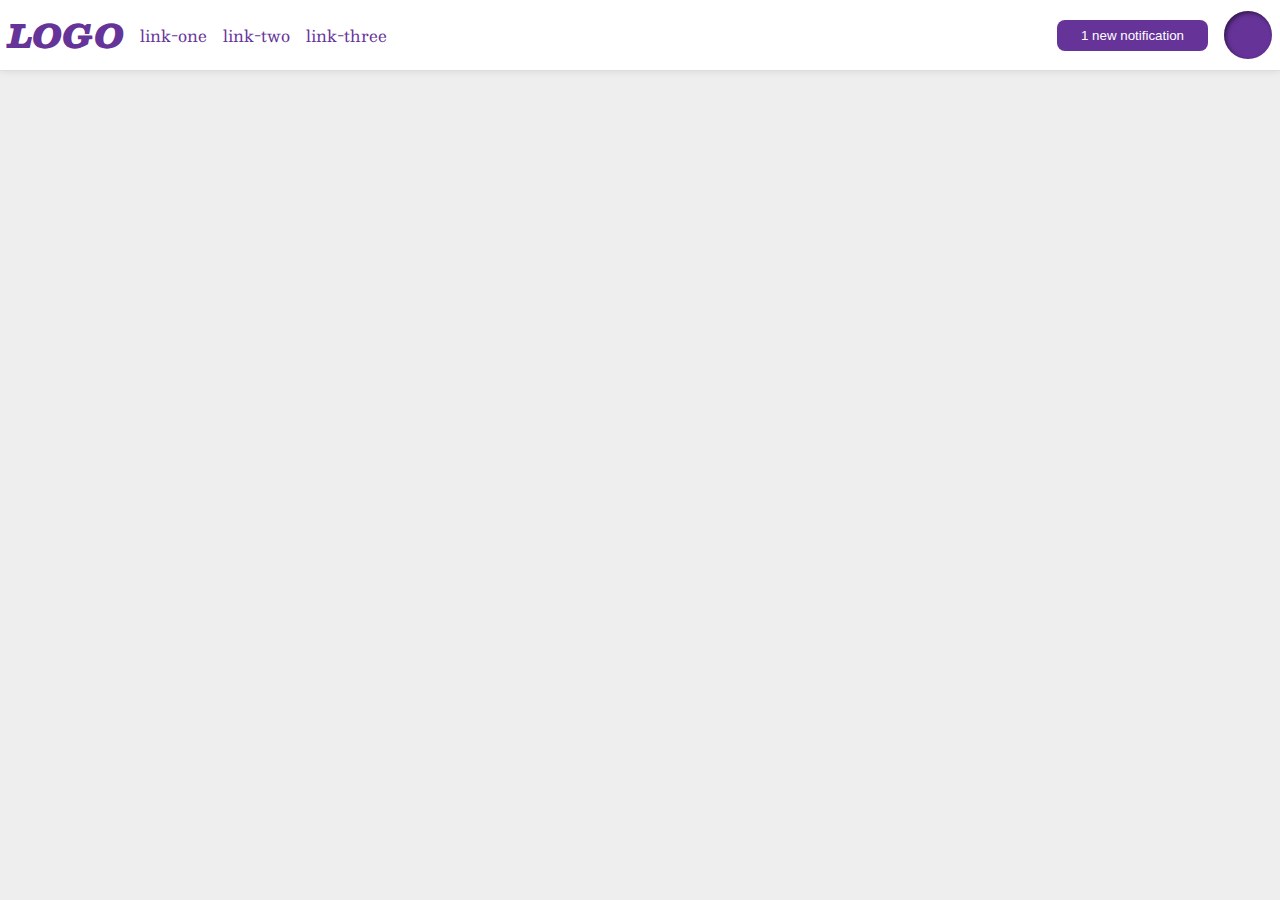
<file: flex/03-flex-header-2/index.html>
<!DOCTYPE html>
<html lang="en">
  <head>
    <meta charset="UTF-8">
    <meta http-equiv="X-UA-Compatible" content="IE=edge">
    <meta name="viewport" content="width=device-width, initial-scale=1.0">
    <title>Flex Header 2</title>
    <link rel="stylesheet" href="style.css">
  </head>
  <body>
    <div class="header">
      <div class="left">
        <div class="logo">
          LOGO
        </div>
        <ul class="links">
          <li><a href="https://www.google.com">link-one</a></li>
          <li><a href="https://www.google.com">link-two</a></li>
          <li><a href="https://www.google.com">link-three</a></li>
        </ul>
      </div>
      <div class="right">
        <button class="notifications">
          1 new notification
        </button>
        <div class="profile-image"></div>
      </div>
    </div>
  </body>
</html>
</file>
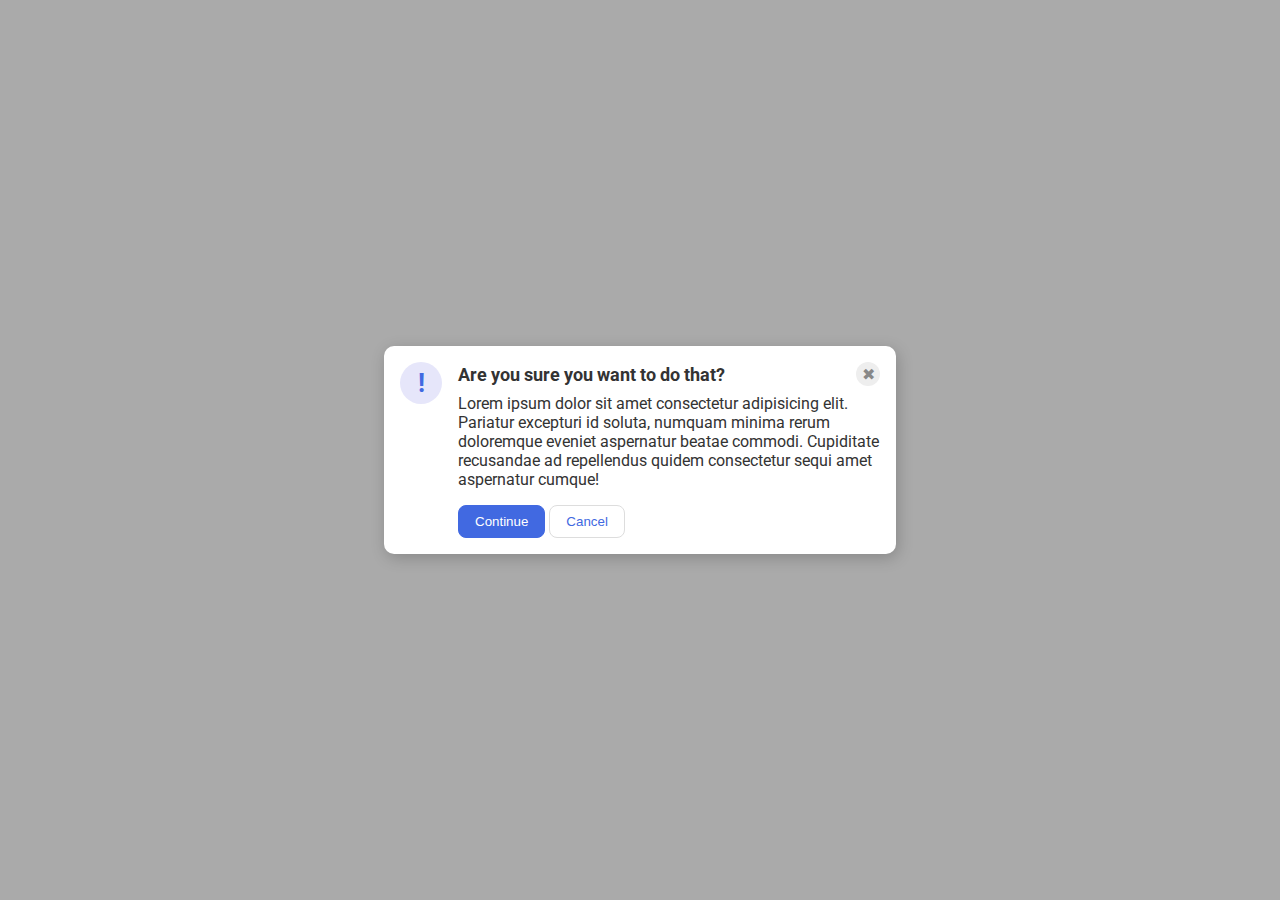
<file: flex/05-flex-modal/index.html>
<!DOCTYPE html>
<html lang="en">
  <head>
    <meta charset="UTF-8">
    <meta http-equiv="X-UA-Compatible" content="IE=edge">
    <meta name="viewport" content="width=device-width, initial-scale=1.0">
    <link rel="stylesheet" href="style.css">
    <title>Modal</title>
  </head>
  <body>
    <div class="modal">
      <div class="icon">!</div>
      <div class="container">
        <div class="header">Are you sure you want to do that?
          <div class="close-button">✖</div>
        </div>
        <div class="text">Lorem ipsum dolor sit amet consectetur adipisicing elit. Pariatur excepturi id soluta, numquam minima rerum doloremque eveniet aspernatur beatae commodi. Cupiditate recusandae ad repellendus quidem consectetur sequi amet aspernatur cumque!</div>
        <button class="continue">Continue</button>
        <button class="cancel">Cancel</button>
      </div>
    </div>
  </body>
</html>
</file>
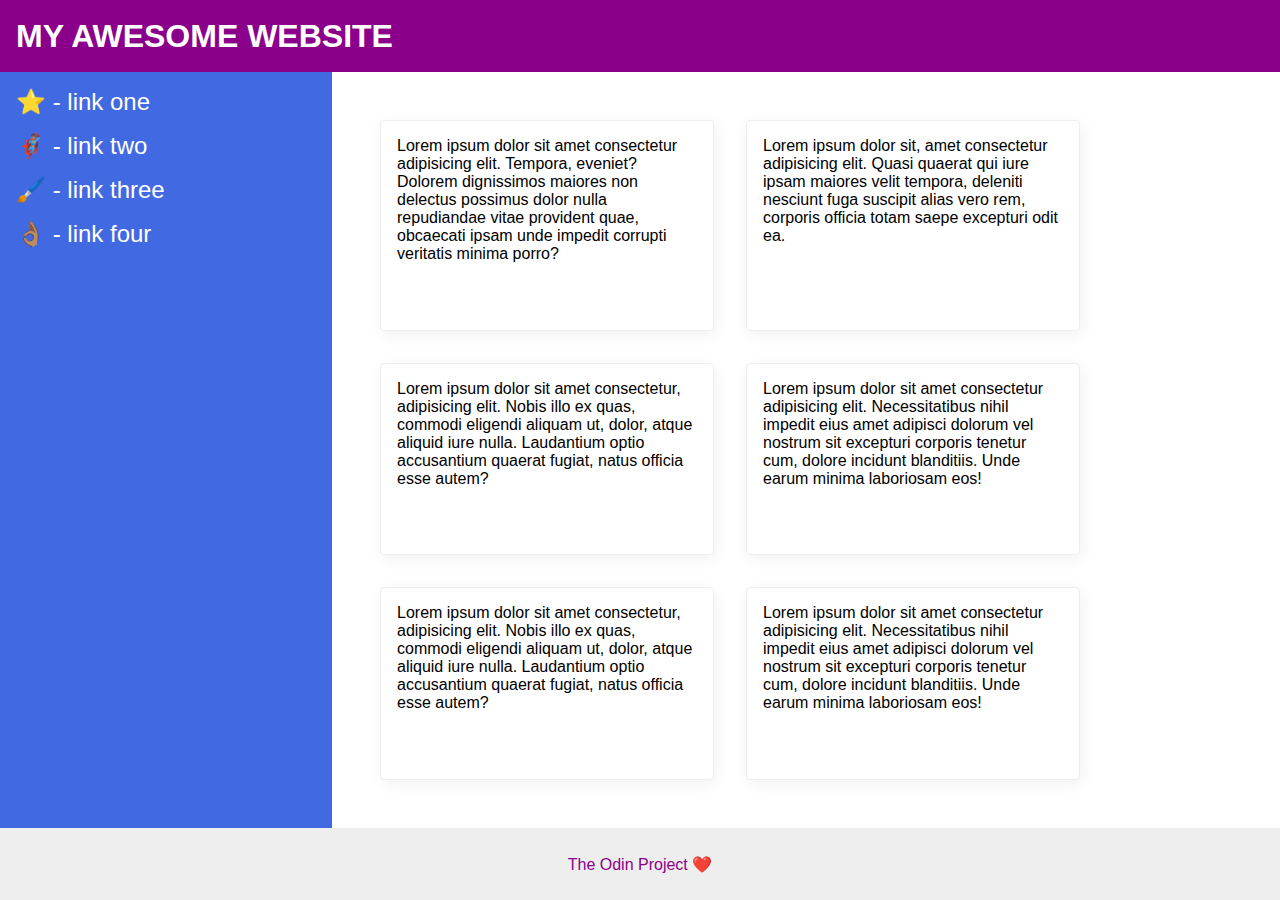
<file: flex/07-flex-layout-2/index.html>
<!DOCTYPE html>
<html lang="en">
  <head>
    <meta charset="UTF-8">
    <meta http-equiv="X-UA-Compatible" content="IE=edge">
    <meta name="viewport" content="width=device-width, initial-scale=1.0">
    <title>The Holy Grail</title>
    <link rel="stylesheet" href="style.css">
  </head>
  <body>
    <div class="header">
      MY AWESOME WEBSITE
    </div>
    <div class="container">
      <div class="sidebar">
        <ul>
          <li><a href="#">⭐ - link one</a></li>
          <li><a href="#">🦸🏽‍♂️ - link two</a></li>
          <li><a href="#">🖌️ - link three</a></li>
          <li><a href="#">👌🏽 - link four</a></li>
        </ul>
      </div>
      <div class="cards">
        <div class="card">Lorem ipsum dolor sit amet consectetur adipisicing elit. Tempora, eveniet? Dolorem dignissimos maiores non delectus possimus dolor nulla repudiandae vitae provident quae, obcaecati ipsam unde impedit corrupti veritatis minima porro?</div>
        <div class="card">Lorem ipsum dolor sit, amet consectetur adipisicing elit. Quasi quaerat qui iure ipsam maiores velit tempora, deleniti nesciunt fuga suscipit alias vero rem, corporis officia totam saepe excepturi odit ea.</div>
        <div class="card">Lorem ipsum dolor sit amet consectetur, adipisicing elit. Nobis illo ex quas, commodi eligendi aliquam ut, dolor, atque aliquid iure nulla. Laudantium optio accusantium quaerat fugiat, natus officia esse autem?</div>
        <div class="card">Lorem ipsum dolor sit amet consectetur adipisicing elit. Necessitatibus nihil impedit eius amet adipisci dolorum vel nostrum sit excepturi corporis tenetur cum, dolore incidunt blanditiis. Unde earum minima laboriosam eos!</div>
        <div class="card">Lorem ipsum dolor sit amet consectetur, adipisicing elit. Nobis illo ex quas, commodi eligendi aliquam ut, dolor, atque aliquid iure nulla. Laudantium optio accusantium quaerat fugiat, natus officia esse autem?</div>
        <div class="card">Lorem ipsum dolor sit amet consectetur adipisicing elit. Necessitatibus nihil impedit eius amet adipisci dolorum vel nostrum sit excepturi corporis tenetur cum, dolore incidunt blanditiis. Unde earum minima laboriosam eos!</div>
      </div>    
    </div>
    <div class="footer">
      The Odin Project ❤️
    </div>
  </body>
</html>
</file>
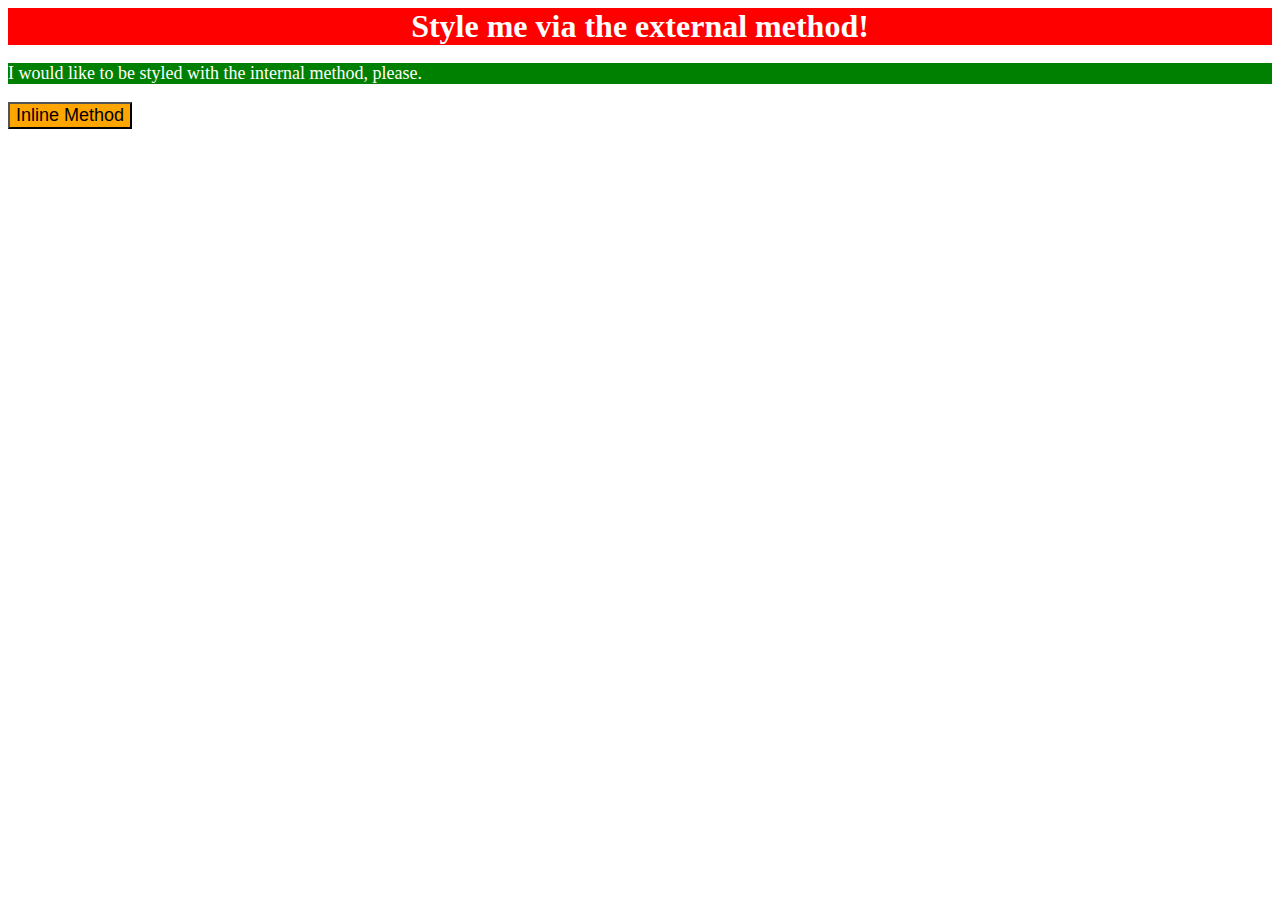
<file: foundations/01-css-methods/index.html>
<!DOCTYPE html>
<html lang="en">
  <head>
    <meta charset="UTF-8">
    <meta http-equiv="X-UA-Compatible" content="IE=edge">
    <meta name="viewport" content="width=device-width, initial-scale=1.0">
    <link rel="stylesheet" href="styles.css">
    <title>Methods for Adding CSS</title>
    
    <style>
      p {
        background-color: green;
        color: white;
        font-size: 18px;
      }
    </style>
  </head>
  <body>
    <div>Style me via the external method!</div>
    <p>I would like to be styled with the internal method, please.</p>
    <button style="background-color: orange; font-size: 18px;">Inline Method</button>
  </body>
</html>
</file>
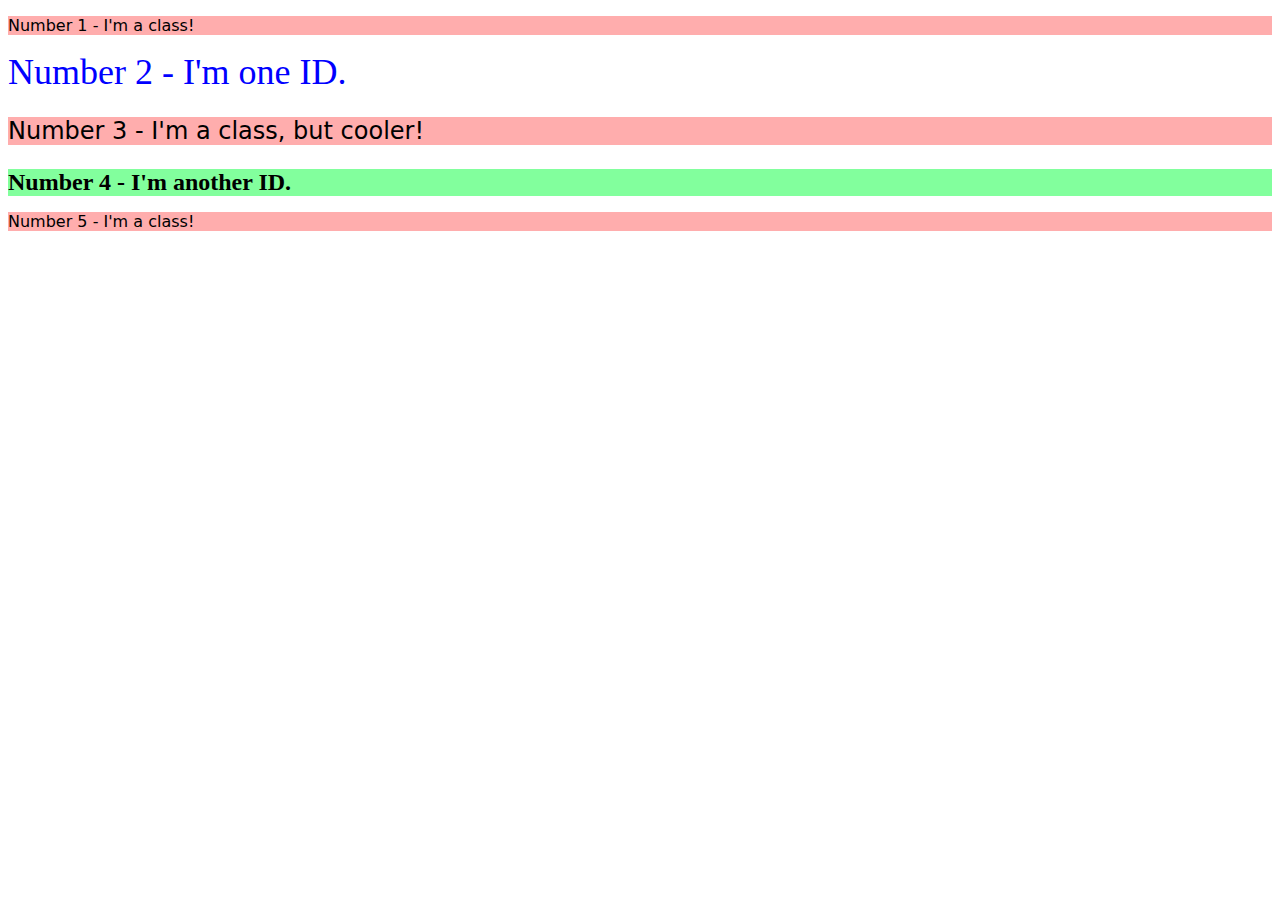
<file: foundations/02-class-id-selectors/index.html>
<!DOCTYPE html>
<html lang="en">
  <head>
    <meta charset="UTF-8">
    <meta http-equiv="X-UA-Compatible" content="IE=edge">
    <meta name="viewport" content="width=device-width, initial-scale=1.0">
    <title>Class and ID Selectors</title>
    <link rel="stylesheet" href="style.css">
  </head>
  <body>
    <p class="odd-elements">Number 1 - I'm a class!</p>
    <div id="element2">Number 2 - I'm one ID.</div>
    <p class="odd-elements element3">Number 3 - I'm a class, but cooler!</p>
    <div id="element4">Number 4 - I'm another ID.</div>
    <p class="odd-elements">Number 5 - I'm a class!</p>
  </body>
</html>
</file>
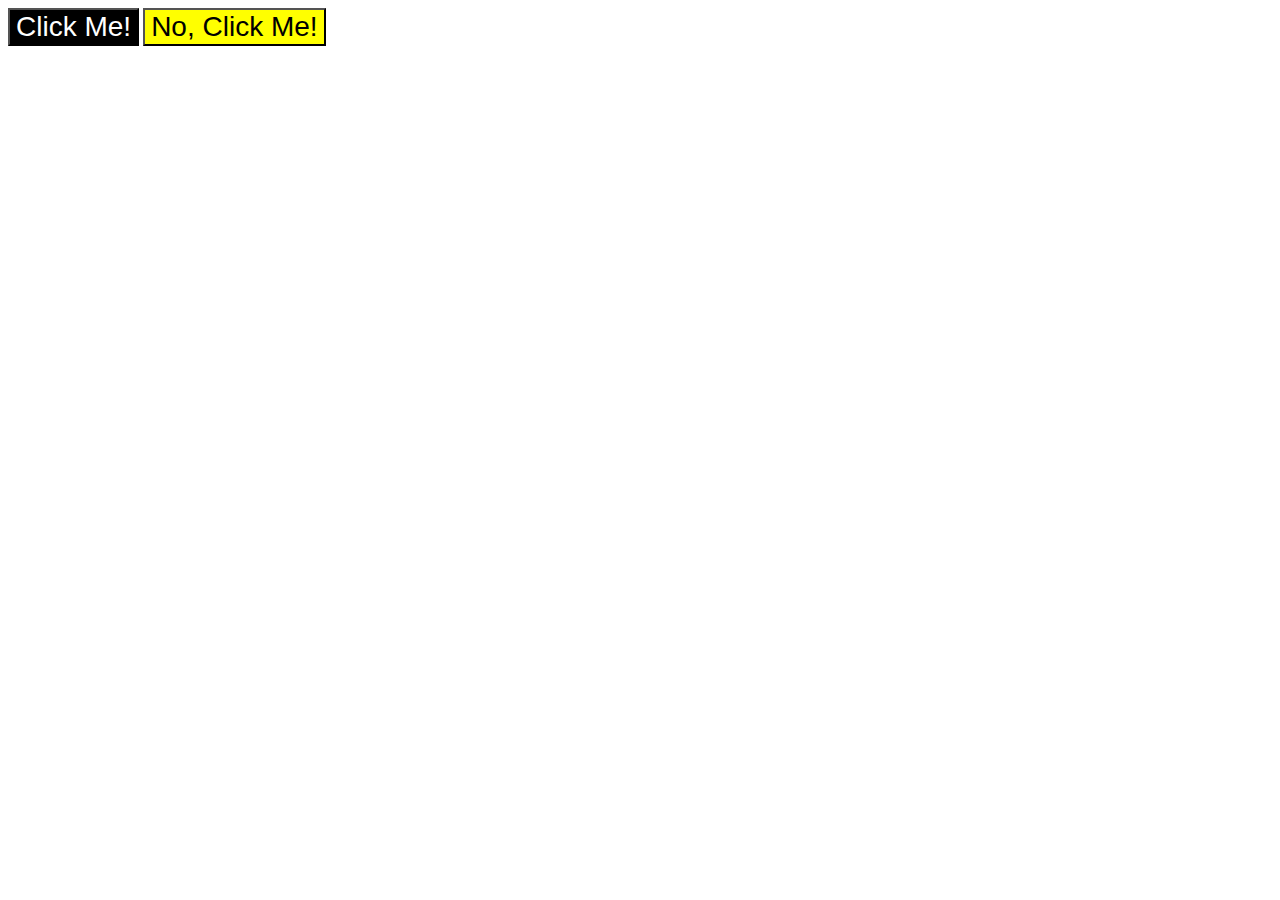
<file: foundations/03-grouping-selectors/index.html>
<!DOCTYPE html>
<html lang="en">
  <head>
    <meta charset="UTF-8">
    <meta http-equiv="X-UA-Compatible" content="IE=edge">
    <meta name="viewport" content="width=device-width, initial-scale=1.0">
    <title>Grouping Selectors</title>
    <link rel="stylesheet" href="style.css">
  </head>
  <body>
    <button class="one">Click Me!</button>
    <button class="two">No, Click Me!</button>
  </body>
</html>
</file>
<file: flex/03-flex-header-2/style.css>
/* this is some magical font-importing.  
you'll learn about it later. */
@import url('https://fonts.googleapis.com/css2?family=Besley:ital,wght@0,400;1,900&display=swap');

body {
  margin: 0;
  background: #eee;
  font-family: Besley, serif;
}

.header {
  background: white;
  border-bottom: 1px solid #ddd;
  box-shadow: 0 0 8px rgba(0,0,0,.1);
  display: flex;
  align-items: center;
  justify-content: space-between;
  padding: 8px;
}

.left,
.right {
  display: flex;
  align-items: center;
  gap: 16px;
}

.profile-image {
  background: rebeccapurple;
  box-shadow: inset 2px 2px 4px rgba(0,0,0,.5);
  border-radius: 50%;
  width: 48px;
  height: 48px;
}

.logo {
  color: rebeccapurple;
  font-size: 32px;
  font-weight: 900;
  font-style: italic;
}

button {
  border: none;
  border-radius: 8px;
  background: rebeccapurple;
  color: white;
  padding: 8px 24px;
  margin-left: auto;
}

a {
  /* this removes the line under our links */
  text-decoration: none;
  color: rebeccapurple;
}

ul {
  list-style-type: none;
  display: flex;
  gap: 16px;
  padding: 0;
  margin: 0;
}
</file>
<file: flex/05-flex-modal/style.css>
@import url('https://fonts.googleapis.com/css2?family=Roboto:wght@400;700&display=swap');

html, body {
  height: 100%;
}

body {
  font-family: Roboto, sans-serif;
  margin: 0;
  background: #aaa;
  color: #333;
  /* I'll give you this one for free lol */
  display: flex;
  align-items: center;
  justify-content: center;
}

.modal {
  background: white;
  width: 480px;
  border-radius: 10px;
  box-shadow: 2px 4px 16px rgba(0,0,0,.2);
  display: flex;
  padding: 16px;
  gap: 16px;
}

.icon {
  color: royalblue;
  font-size: 26px;
  font-weight: 700;
  background: lavender;
  width: 42px;
  height: 42px;
  border-radius: 50%;
  display: flex;
  align-items: center;
  justify-content: center;
  flex-shrink: 0;
}

.close-button {
  background: #eee;
  border-radius: 50%;
  color: #888;
  font-weight: 400;
  font-size: 16px;
  height: 24px;
  width: 24px;
  display: flex;
  align-items: center;
  justify-content: center;
}

button {
  padding: 8px 16px;
  border-radius: 8px;
}

button.continue {
  background: royalblue;
  border: 1px solid royalblue;
  color: white;
}

button.cancel {
  background: white;
  border: 1px solid #ddd;
  color: royalblue;
}

.header {
  display: flex;
  justify-content: space-between;
  align-items: center;
  font-weight: bold;
  font-size: 18px;
  margin-bottom: 8px;
}

.text {
  margin-bottom: 16px;
}
</file>
<file: flex/07-flex-layout-2/style.css>
body {
  font-family: -apple-system, BlinkMacSystemFont, 'Segoe UI', Roboto, Oxygen, Ubuntu, Cantarell, 'Open Sans', 'Helvetica Neue', sans-serif;
  margin: 0;
  min-height: 100vh;
  display: flex;
  flex-direction: column;
}

a {
  text-decoration: none;
  color: white;
  font-size: 24px;
}

ul {
  list-style-type: none;
  padding: 0;
  margin: 0;
}

li {
  margin-bottom: 16px;
}

.header {
  height: 72px;
  background: darkmagenta;
  color: white;
  font-size: 32px;
  font-weight: 900;
  padding: 0 16px;
  display: flex;
  align-items: center;
}

.footer {
  height: 72px;
  background: #eee;
  color: darkmagenta;
  display: flex;
  justify-content: center;
  align-items: center;
}

.sidebar {
  width: 300px;
  background: royalblue;
  flex-shrink: 0;
  padding: 16px;
}

.cards {
  display: flex;
  padding: 32px;
  flex-wrap: wrap;
}

.card {
  border: 1px solid #eee;
  box-shadow: 2px 4px 16px rgba(0,0,0,.06);
  border-radius: 4px;
  max-width: 300px;
  padding: 16px;
  margin: 16px;
}

.container {
  display: flex;
  flex: 1;
}
</file>
<file: foundations/01-css-methods/styles.css>
div {
    color:white;
    background-color: red;
    font-size: 32px;
    font-weight: bold;
    text-align: center;
}
</file>
<file: foundations/02-class-id-selectors/style.css>
.odd-elements {
    background-color: rgb(255, 173, 173);
    font-family: Verdana, "DejaVu Sans", sans-serif;
}

#element2 {
    color: blue;
    font-size: 36px;
}

.element3 {
    font-size: 24px;
}

#element4 {
    background-color: rgb(130, 255, 157);
    font-size: 24px;
    font-weight: bold;
}
</file>
<file: foundations/03-grouping-selectors/style.css>
.one,
.two {
    font-size: 28px;
    font-family: Helvetica, "Times New Roman", sans-serif;
}

.one {
    background-color: black;
    color: white;
}

.two {
    background-color: yellow;
}
</file>
